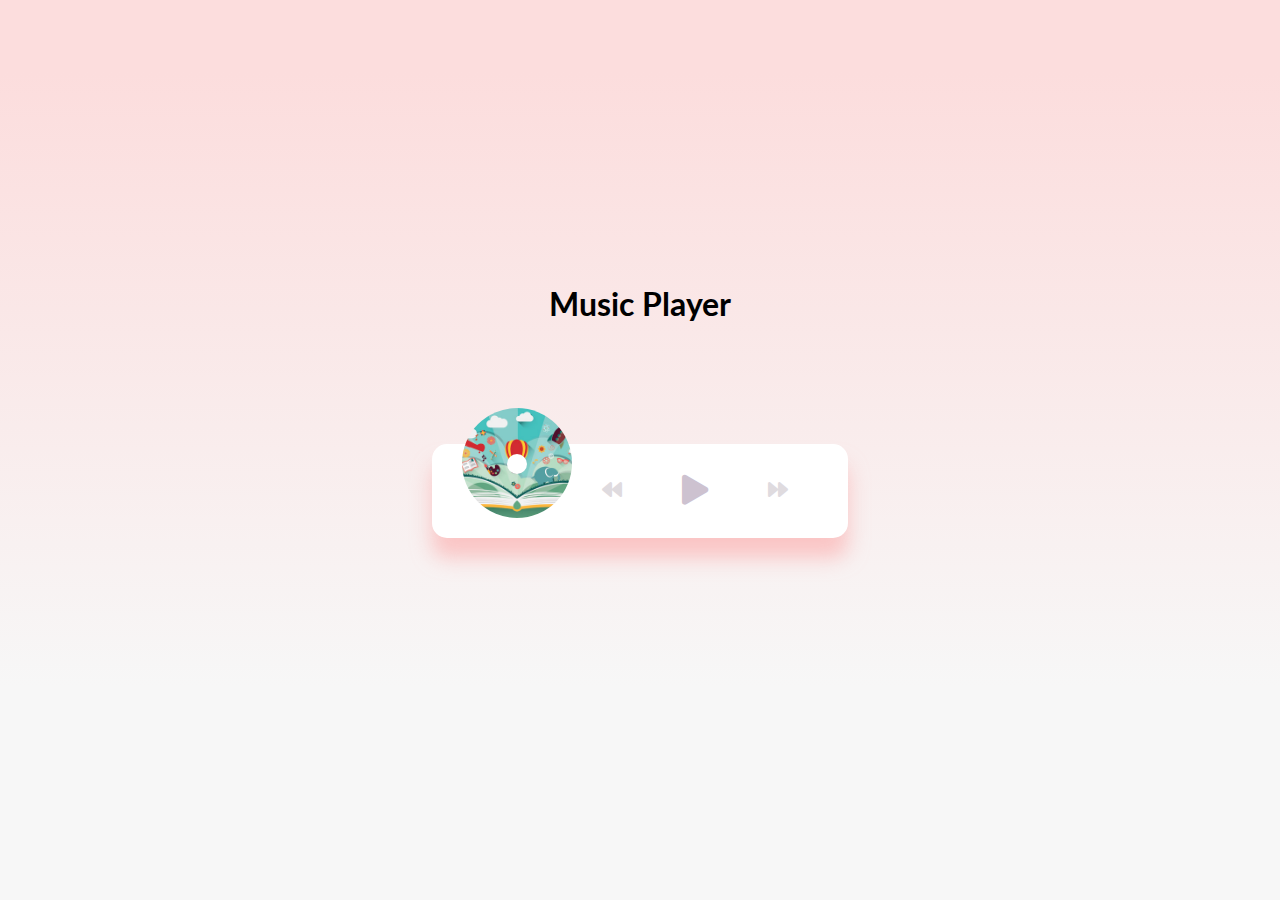
<file: Audio-Player/index.html>
<!DOCTYPE html>
<html lang="en" dir="ltr">
  <head>
    <meta charset="utf-8">
    <link
      rel="stylesheet"
      href="https://cdnjs.cloudflare.com/ajax/libs/font-awesome/5.10.2/css/all.min.css"
    />
    <link rel="stylesheet" href="style.css">
    <title>Music Player</title>
  </head>
  <body>
    <h1>Music Player</h1>

    <div class="music-container" id="music-container">
      <div class="music-info">
        <h4 id="title"></h4>
        <div class="progress-container" id="progress-container">
          <div class="progress" id="progress"></div>
        </div>
      </div>

      <audio src="music/ukulele.mp3" id="audio"></audio>

      <div class="img-container">
        <img src="images/ukulele.jpg" alt="music-cover" class="cover">
      </div>
      <div class="navigation">
        <button id="prev" class="action-btn">
          <i class="fas fa-backward"></i>
        </button>
        <button id="play" class="action-btn action-btn-big">
          <i class="fas fa-play"></i>
        </button>
        <button id="next" class="action-btn">
          <i class="fas fa-forward"></i>
        </button>
      </div>
    </div>

    <script src="script.js"></script>
  </body>
</html>
</file>
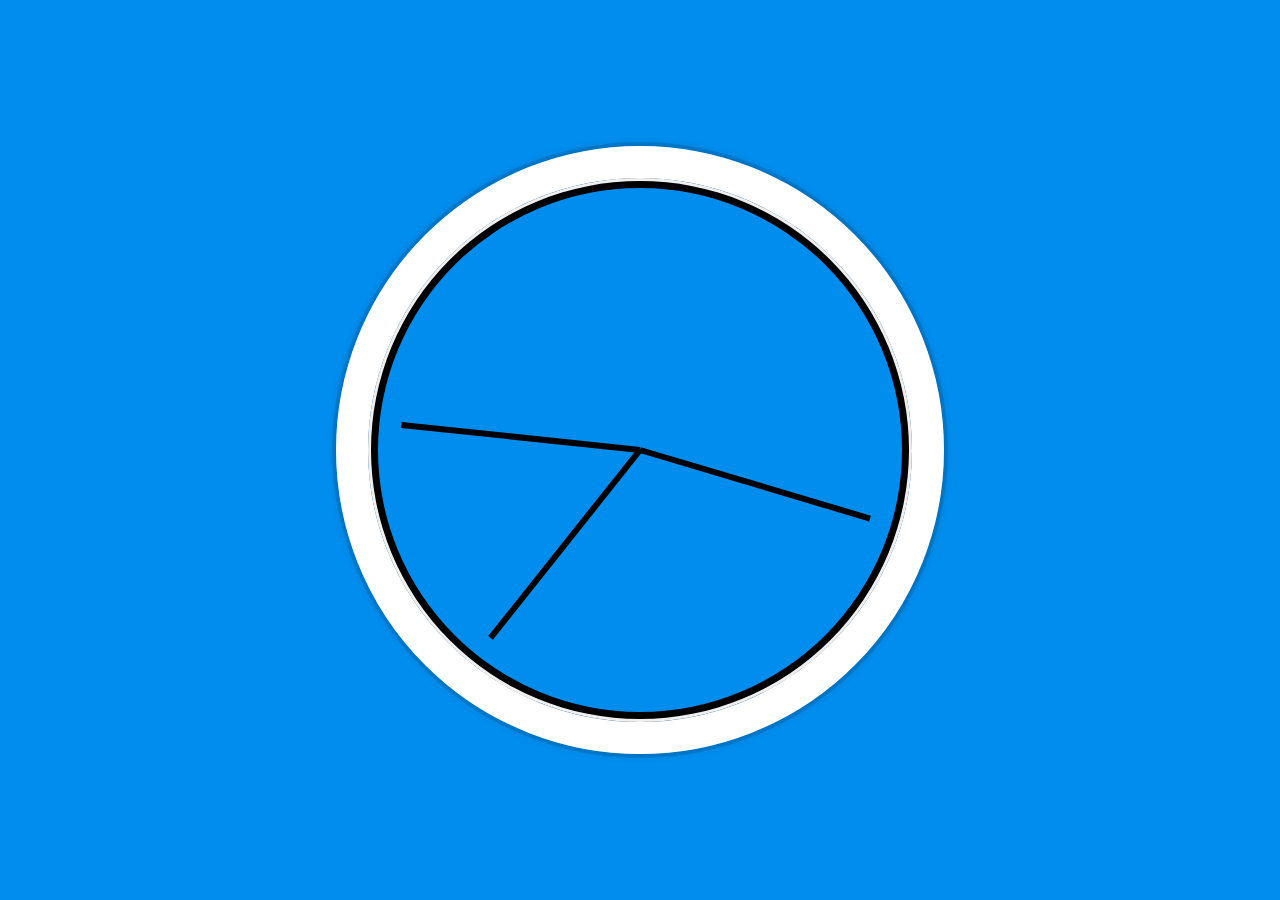
<file: Clock/index.html>
<!DOCTYPE html>
<html lang="en">

<head>
    <meta charset="UTF-8">
    <meta name="viewport" content="width=device-width, initial-scale=1.0">
    <title>Clock</title>
    <link rel="stylesheet" href="style.css">
</head>

<body>
    <div class="clock">
        <div class="clock-face">
            <div class="hand hour-hand"></div>
            <div class="hand min-hand"></div>
            <div class="hand second-hand"></div>
        </div>
    </div>

    <script>
        const secondHand = document.querySelector('.second-hand');
        const minsHand = document.querySelector('.min-hand');
        const hourHand = document.querySelector('.hour-hand');

        function setDate() {
            const now = new Date();
            const seconds = now.getSeconds();
            const secondsDegrees = ((seconds / 60) * 360) + 90;
            secondHand.style.transform = `rotate(${secondsDegrees}deg)`;

            const mins = now.getMinutes();
            const minsDegrees = ((mins / 60) * 360) + ((seconds / 60) * 6) + 90;
            minsHand.style.transform = `rotate(${minsDegrees}deg)`;

            const hour = now.getHours();
            const hourDegrees = ((hour / 12) * 360) + ((mins / 60) * 30) + 90;
            hourHand.style.transform = `rotate(${hourDegrees}deg)`;
        }

        setInterval(setDate, 1000);

        setDate();
    </script>
</body>

</html>
</file>
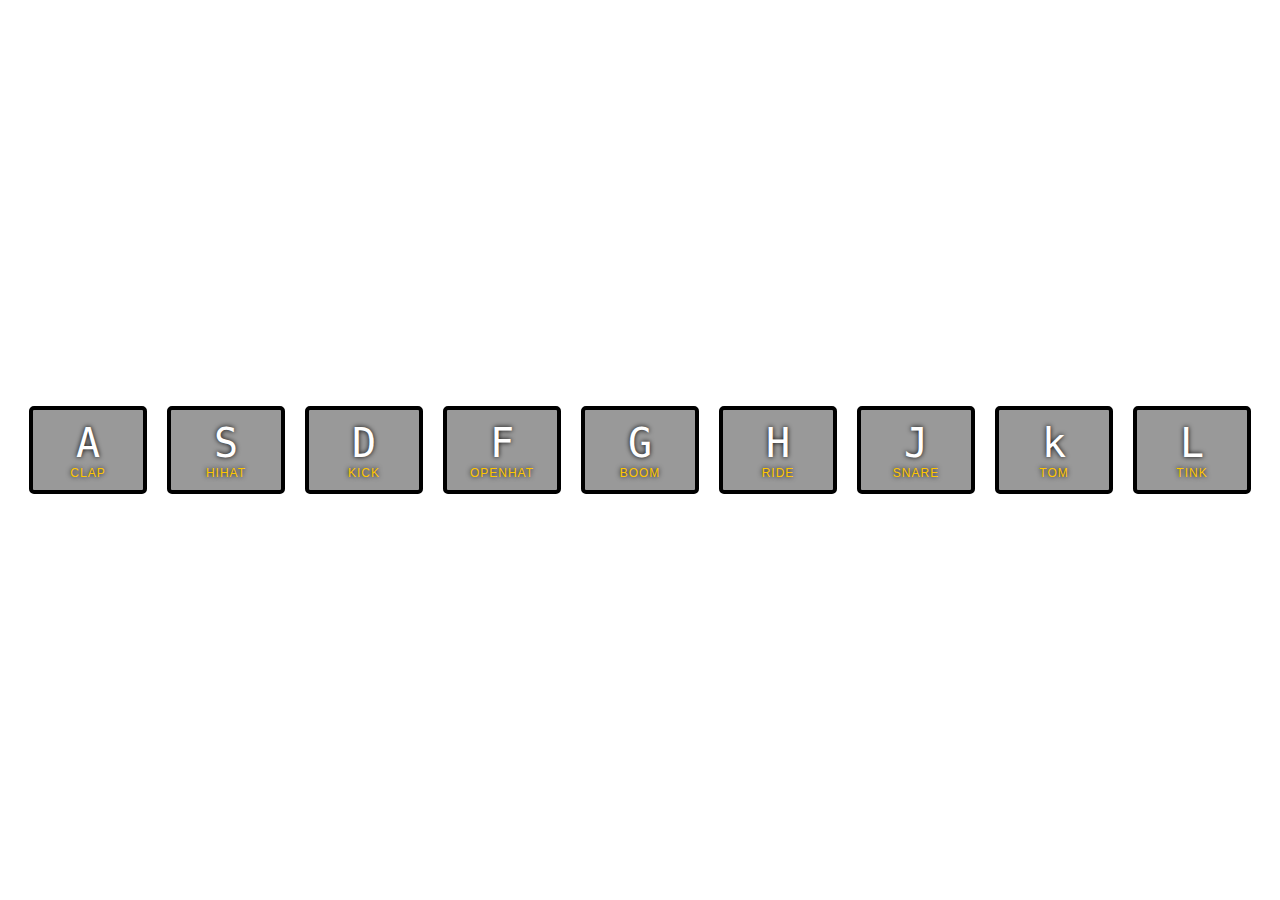
<file: Drum Kit/index.html>
<!DOCTYPE html>
<html lang="en">

<head>
    <meta charset="UTF-8">
    <meta name="viewport" content="width=device-width, initial-scale=1.0">
    <title>Drum Kit</title>
    <link rel="stylesheet" href="style.css">
</head>

<body>
    <div class="keys">
        <div data-key="65" class="key">
            <kbd>A</kbd>
            <div class="sound">clap</div>
        </div>
        <div data-key="83" class="key">
            <kbd>S</kbd>
            <div class="sound">hihat</div>
        </div>
        <div data-key="68" class="key">
            <kbd>D</kbd>
            <div class="sound">kick</div>
        </div>
        <div data-key="70" class="key">
            <kbd>F</kbd>
            <div class="sound">openhat</div>
        </div>
        <div data-key="71" class="key">
            <kbd>G</kbd>
            <div class="sound">boom</div>
        </div>
        <div data-key="72" class="key">
            <kbd>H</kbd>
            <div class="sound">ride</div>
        </div>
        <div data-key="74" class="key">
            <kbd>J</kbd>
            <div class="sound">snare</div>
        </div>
        <div data-key="75" class="key">
            <kbd>k</kbd>
            <div class="sound">tom</div>
        </div>
        <div data-key="76" class="key">
            <kbd>L</kbd>
            <div class="sound">tink</div>
        </div>
    </div>

    <audio data-key="65" src="sounds/clap.wav"></audio>
    <audio data-key="83" src="sounds/hihat.wav"></audio>
    <audio data-key="68" src="sounds/kick.wav"></audio>
    <audio data-key="70" src="sounds/openhat.wav"></audio>
    <audio data-key="71" src="sounds/boom.wav"></audio>
    <audio data-key="72" src="sounds/ride.wav"></audio>
    <audio data-key="74" src="sounds/snare.wav"></audio>
    <audio data-key="75" src="sounds/tom.wav"></audio>
    <audio data-key="76" src="sounds/tink.wav"></audio>

    <script>
        function removeTransition(e) {
            if (e.propertyName !== 'transform') return;
            e.target.classList.remove('playing');
        }

        function playSound(e) {
            const audio = document.querySelector(`audio[data-key="${e.keyCode}"]`);
            const key = document.querySelector(`div[data-key="${e.keyCode}"]`);
            if (!audio) return;

            key.classList.add('playing');
            audio.currentTime = 0;
            audio.play();
        }

        const keys = Array.from(document.querySelectorAll('.key'));
        keys.forEach(key => key.addEventListener('transitionend', removeTransition));
        window.addEventListener('keydown', playSound);
    </script>

</body>

</html>
</file>
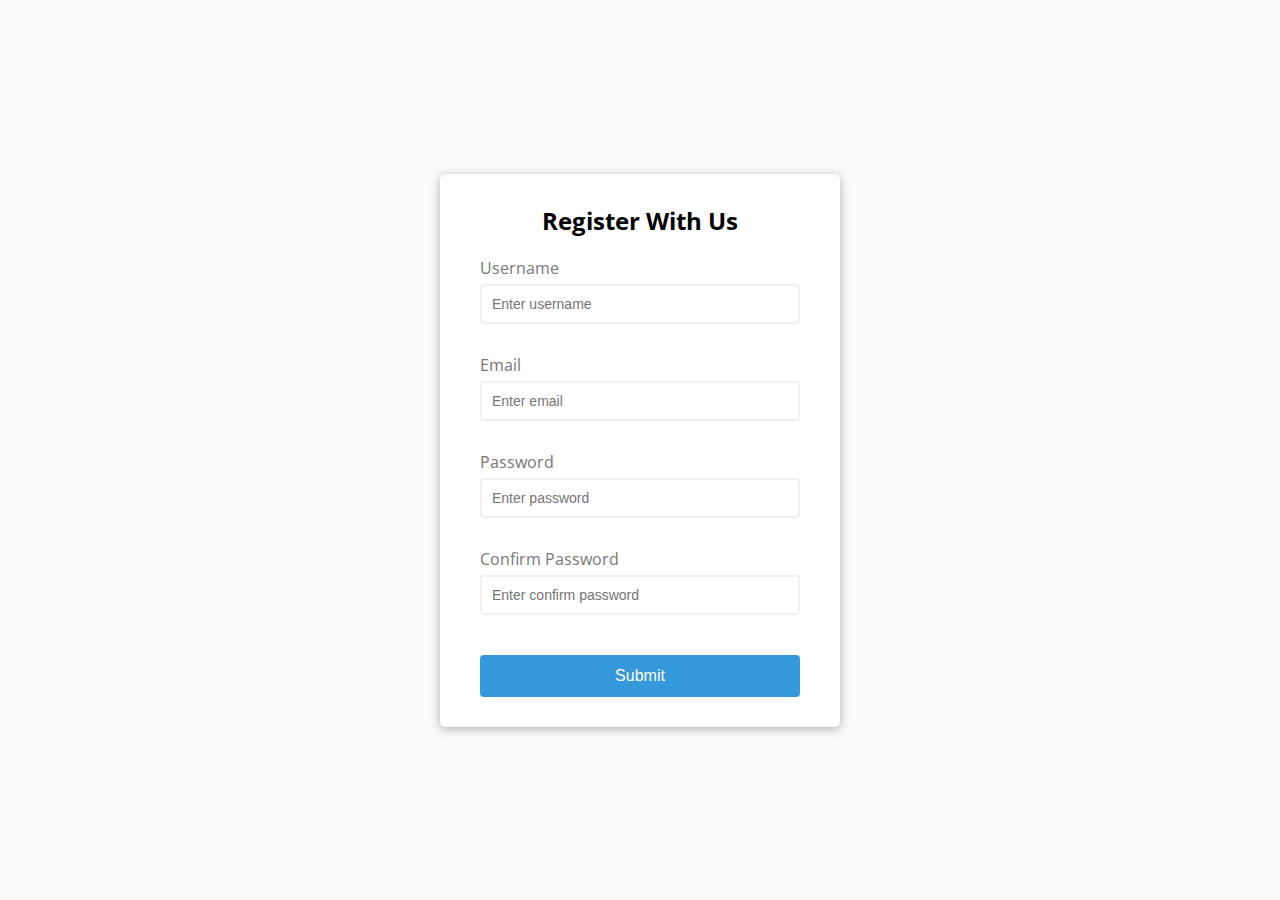
<file: Form Validator/index.html>
<!DOCTYPE html>
<html lang="en">
  <head>
    <meta charset="UTF-8" />
    <meta name="viewport" content="width=device-width, initial-scale=1.0" />
    <link rel="stylesheet" href="style.css" />
    <title>Form Validator</title>
  </head>
  <body>
    <div class="container">
      <form id="form" class="form">
        <h2>Register With Us</h2>
        <div class="form-control">
          <label for="username">Username</label>
          <input type="text" id="username" placeholder="Enter username" />
          <small>Error message</small>
        </div>
        <div class="form-control">
          <label for="email">Email</label>
          <input type="text" id="email" placeholder="Enter email" />
          <small>Error message</small>
        </div>
        <div class="form-control">
          <label for="password">Password</label>
          <input type="password" id="password" placeholder="Enter password" />
          <small>Error message</small>
        </div>
        <div class="form-control">
          <label for="password2">Confirm Password</label>
          <input
            type="password"
            id="password2"
            placeholder="Enter confirm password"
          />
          <small>Error message</small>
        </div>
        <button>Submit</button>
      </form>
    </div>
    <script src="script.js"></script>
  </body>
</html>
</file>
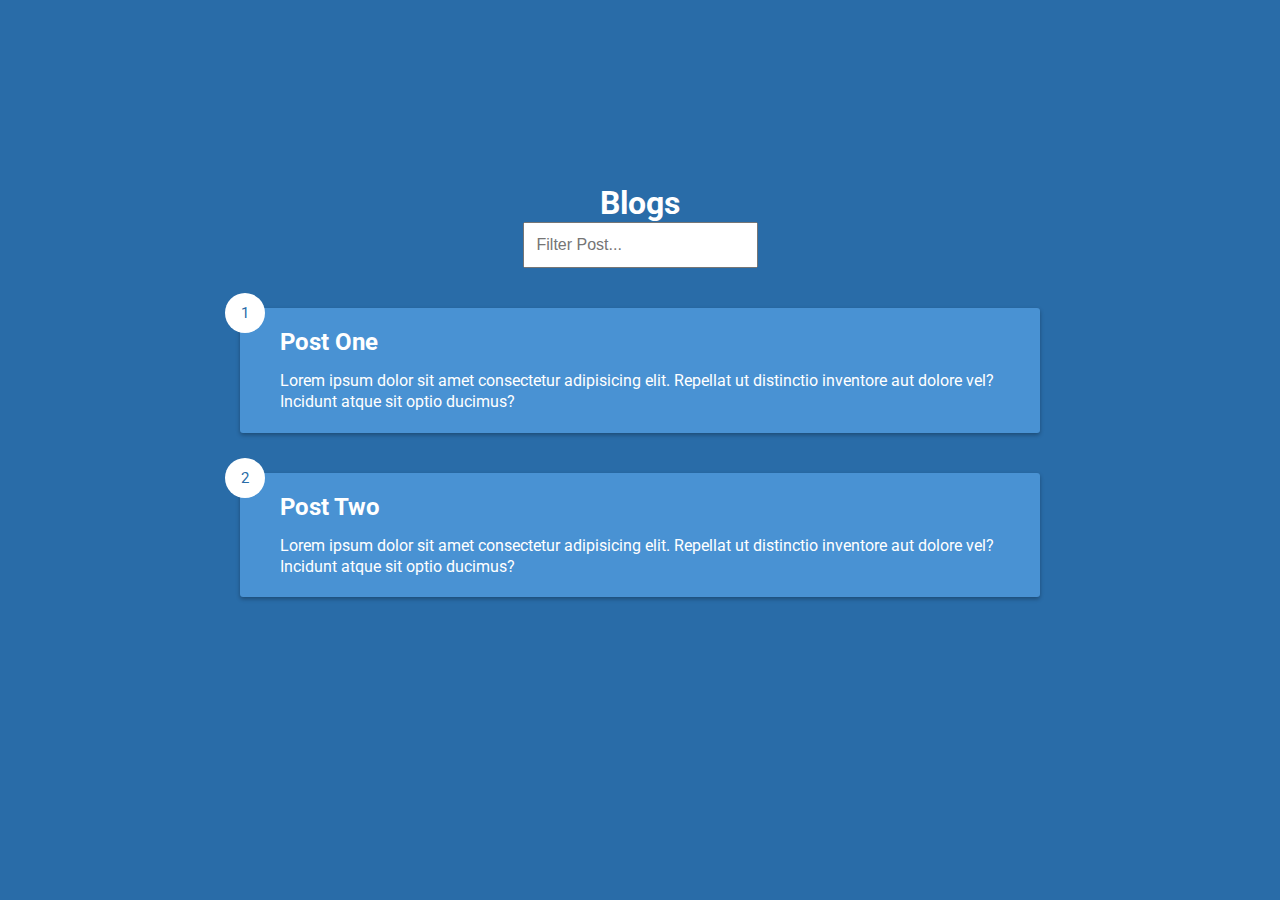
<file: Infinite Scroll Posts/index.html>
<!DOCTYPE html>
<html lang="en">

<head>
    <meta charset="UTF-8">
    <meta name="viewport" content="width=device-width, initial-scale=1.0">
    <link rel="stylesheet" href="style.css">
    <title>Blogs</title>
</head>

<body>
    <h1>Blogs</h1>

    <div class="filter-containre">
        <input type="text" id="filter" class="filter" placeholder="Filter Post...">
    </div>

    <div id="post-container">
        <div class="post">
            <div class="number">1</div>
            <div class="post-info">
                <h2 class="post-title">Post One</h2>
                <p class="post-body">
                    Lorem ipsum dolor sit amet consectetur adipisicing elit. Repellat ut distinctio inventore aut dolore
                    vel? Incidunt atque sit optio ducimus?
                </p>
            </div>
        </div>
        <div class="post">
            <div class="number">2</div>
            <div class="post-info">
                <h2 class="post-title">Post Two</h2>
                <p class="post-body">
                    Lorem ipsum dolor sit amet consectetur adipisicing elit. Repellat ut distinctio inventore aut dolore
                    vel? Incidunt atque sit optio ducimus?
                </p>
            </div>
        </div>
    </div>

    <div class="loader">
        <div class="circle"></div>
        <div class="circle"></div>
        <div class="circle"></div>
    </div>

    <script src="script.js"></script>
</body>

</html>
</file>
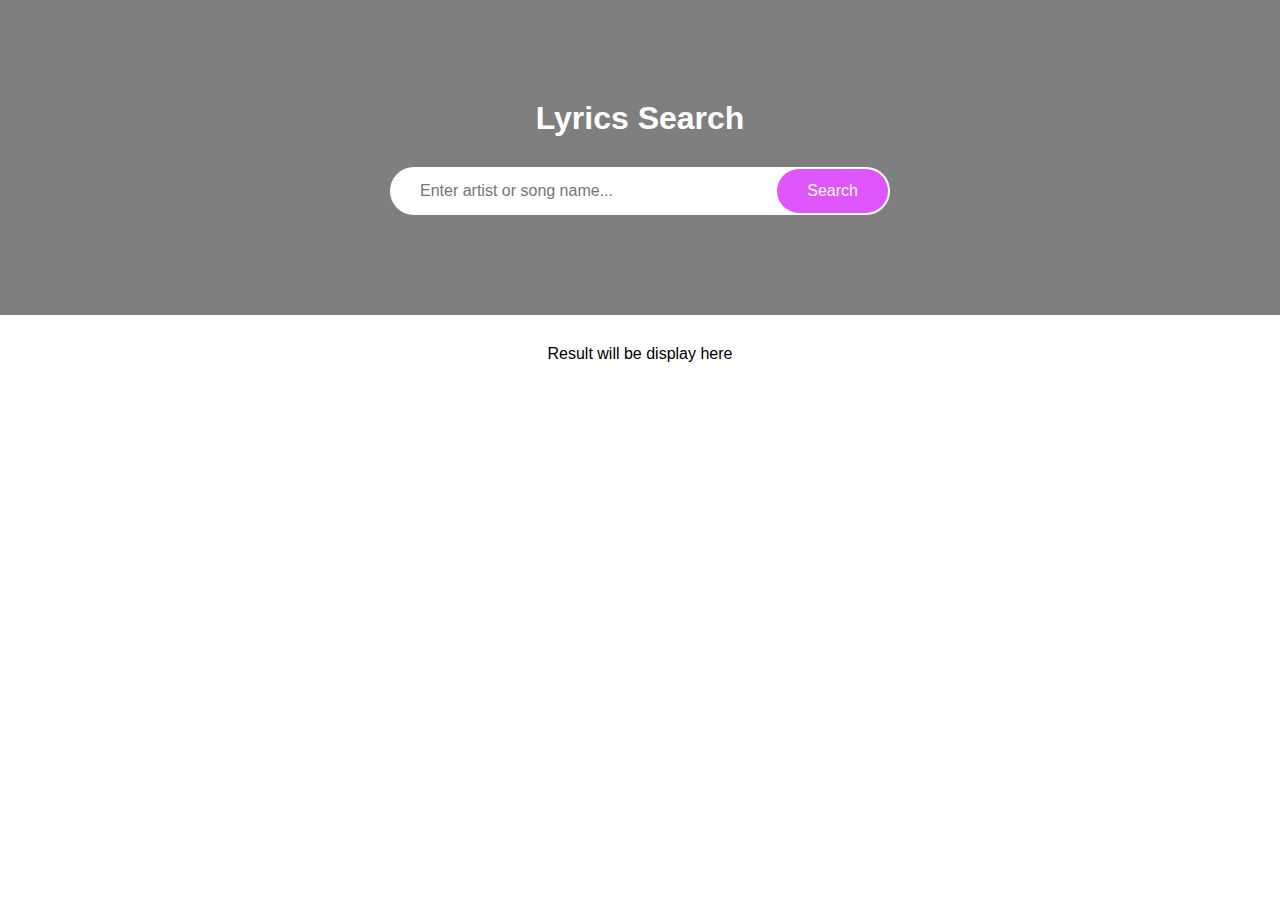
<file: Lyrics-Search/index.html>
<!DOCTYPE html>
<html lang="en">
<head>
  <meta charset="UTF-8">
  <meta name="viewport" content="width=device-width, initial-scale=1.0">
  <link rel="stylesheet" href="style.css">
  <title>Lyrics Search</title>
</head>
<body>
  <header>
    <h1>Lyrics Search</h1>

    <form id="form">
      <input type="text" id="search" placeholder="Enter artist or song name...">
      <button>Search</button>
    </form>
  </header>

  <div id="result" class="container">
    <p>Result will be display here</p>
  </div>

  <div id="more" class="container centered"></div>

  <script src="script.js"></script>
</body>
</html>
</file>
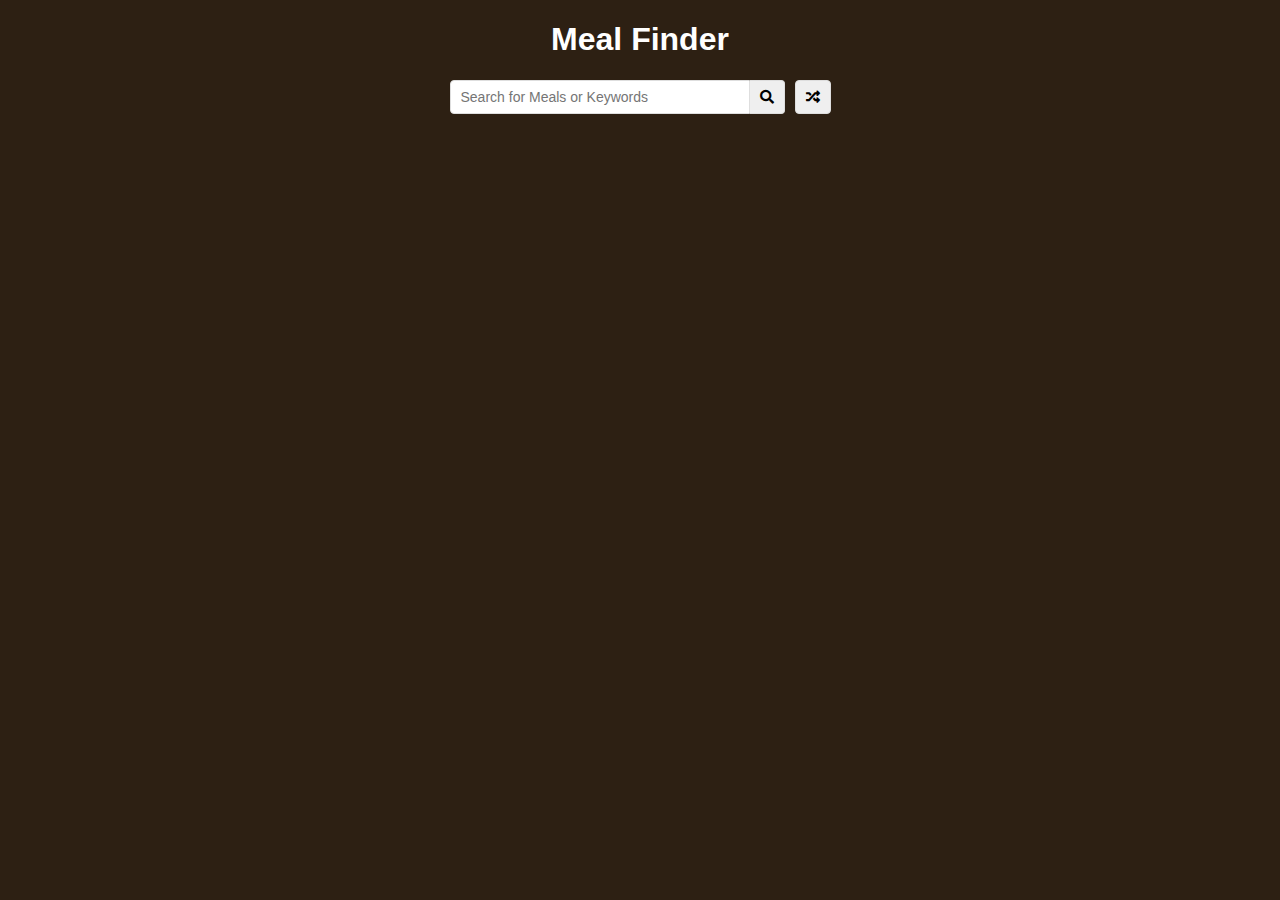
<file: Meal Finder/index.html>
<!DOCTYPE html>
<html lang="en">

<head>
    <meta charset="UTF-8">
    <meta name="viewport" content="width=device-width, initial-scale=1.0">
    <link rel="stylesheet" href="https://cdnjs.cloudflare.com/ajax/libs/font-awesome/5.13.0/css/all.min.css">
    <link rel="stylesheet" href="style.css">
    <title>Meal Finder</title>
</head>

<body>
    <div class="container">
        <h1>Meal Finder</h1>
        <div class="flex">
            <form class="flex" id="submit">
                <input type="text" id="search" placeholder="Search for Meals or Keywords", autocomplete="off">
                <button class="search-btn" type="submit">
                    <i class="fas fa-search"></i>
                </button>
            </form>
            <button class="random-btn" id="random">
                <i class="fas fa-random"></i>
            </button>
        </div>
        <div id="result-heading"></div>
        <div class="meals" id="meals"></div>
        <div class="single-meal"></div>
    </div>

    <script src="script.js"></script>
</body>

</html>
</file>
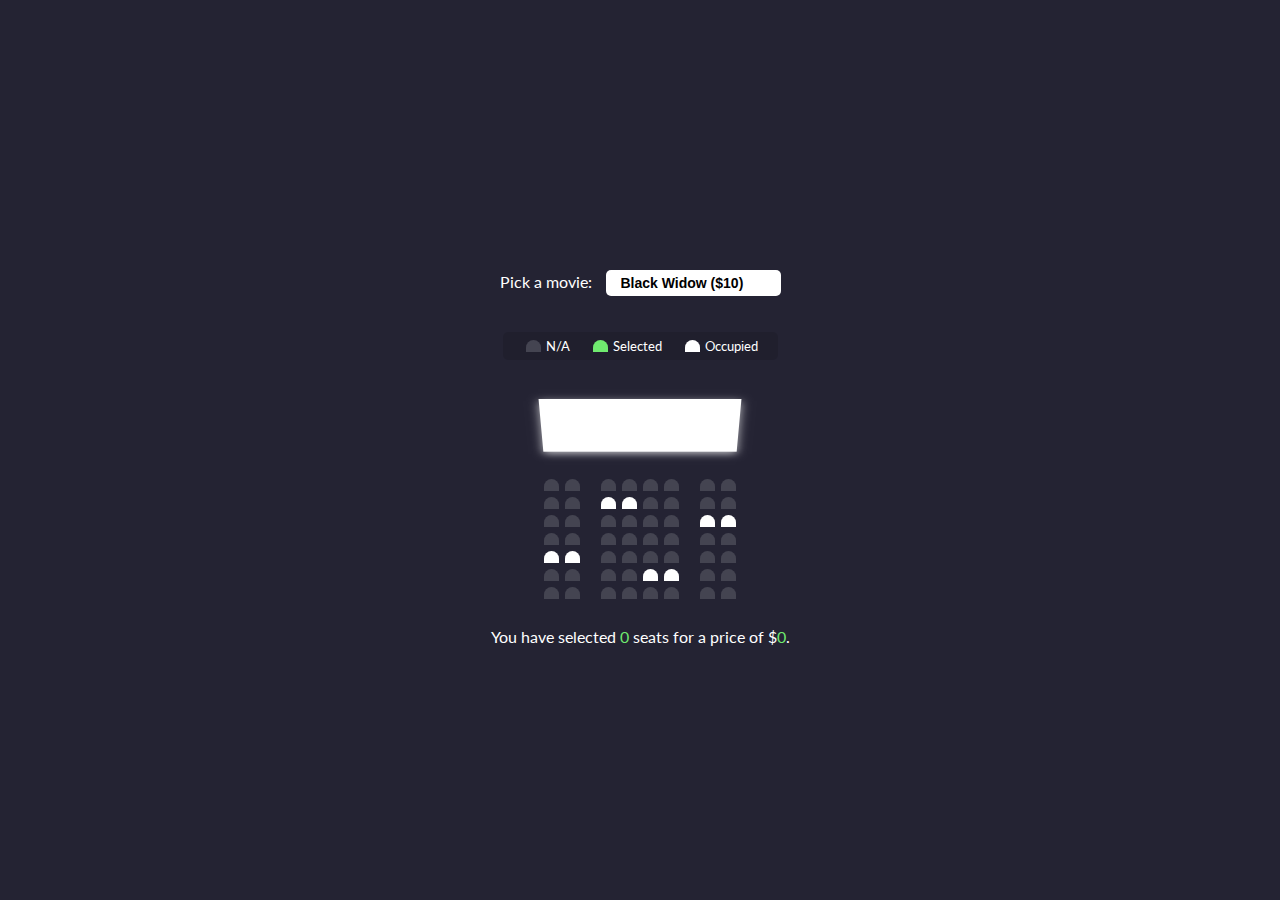
<file: Movie-Seat-Booking/index.html>
<!DOCTYPE html>
<html lang="en">

<head>
  <meta charset="UTF-8">
  <meta name="viewport" content="width=device-width, initial-scale=1.0">
  <link rel="stylesheet" href="style.css">
  <title>Movie Seat Booking</title>
</head>

<body>
  <div class="movie-container">
    <label">Pick a movie:</label>
      <select id="movie">
        <option value="10">Black Widow ($10)</option>
        <option value="12">The Dark Knight ($12)</option>
        <option value="8">Dunkirk ($8)</option>
        <option value="9">Inception ($9)</option>
      </select>
  </div>

  <ul class="showcase">
    <li>
      <div class="seat"></div>
      <small>N/A</small>
    </li>
    <li>
      <div class="seat selected"></div>
      <small>Selected</small>
    </li>
    <li>
      <div class="seat occupied"></div>
      <small>Occupied</small>
    </li>
  </ul>

  <div class="container">
    <div class="screen"></div>

    <div class="row">
      <div class="seat"></div>
      <div class="seat"></div>
      <div class="seat"></div>
      <div class="seat"></div>
      <div class="seat"></div>
      <div class="seat"></div>
      <div class="seat"></div>
      <div class="seat"></div>
    </div>
    <div class="row">
      <div class="seat"></div>
      <div class="seat"></div>
      <div class="seat occupied"></div>
      <div class="seat occupied"></div>
      <div class="seat"></div>
      <div class="seat"></div>
      <div class="seat"></div>
      <div class="seat"></div>
    </div>
    <div class="row">
      <div class="seat"></div>
      <div class="seat"></div>
      <div class="seat"></div>
      <div class="seat"></div>
      <div class="seat"></div>
      <div class="seat"></div>
      <div class="seat occupied"></div>
      <div class="seat occupied"></div>
    </div>
    <div class="row">
      <div class="seat"></div>
      <div class="seat"></div>
      <div class="seat"></div>
      <div class="seat"></div>
      <div class="seat"></div>
      <div class="seat"></div>
      <div class="seat"></div>
      <div class="seat"></div>
    </div>
    <div class="row">
      <div class="seat occupied"></div>
      <div class="seat occupied"></div>
      <div class="seat"></div>
      <div class="seat"></div>
      <div class="seat"></div>
      <div class="seat"></div>
      <div class="seat"></div>
      <div class="seat"></div>
    </div>
    <div class="row">
      <div class="seat"></div>
      <div class="seat"></div>
      <div class="seat"></div>
      <div class="seat"></div>
      <div class="seat occupied"></div>
      <div class="seat occupied"></div>
      <div class="seat"></div>
      <div class="seat"></div>
    </div>
    <div class="row">
      <div class="seat"></div>
      <div class="seat"></div>
      <div class="seat"></div>
      <div class="seat"></div>
      <div class="seat"></div>
      <div class="seat"></div>
      <div class="seat"></div>
      <div class="seat"></div>
    </div>
  </div>

  <p class="text">You have selected <span id="count">0</span> seats for a price of $<span id="total">0</span>.</p>

  <script src="script.js"></script>
</body>

</html>
</file>
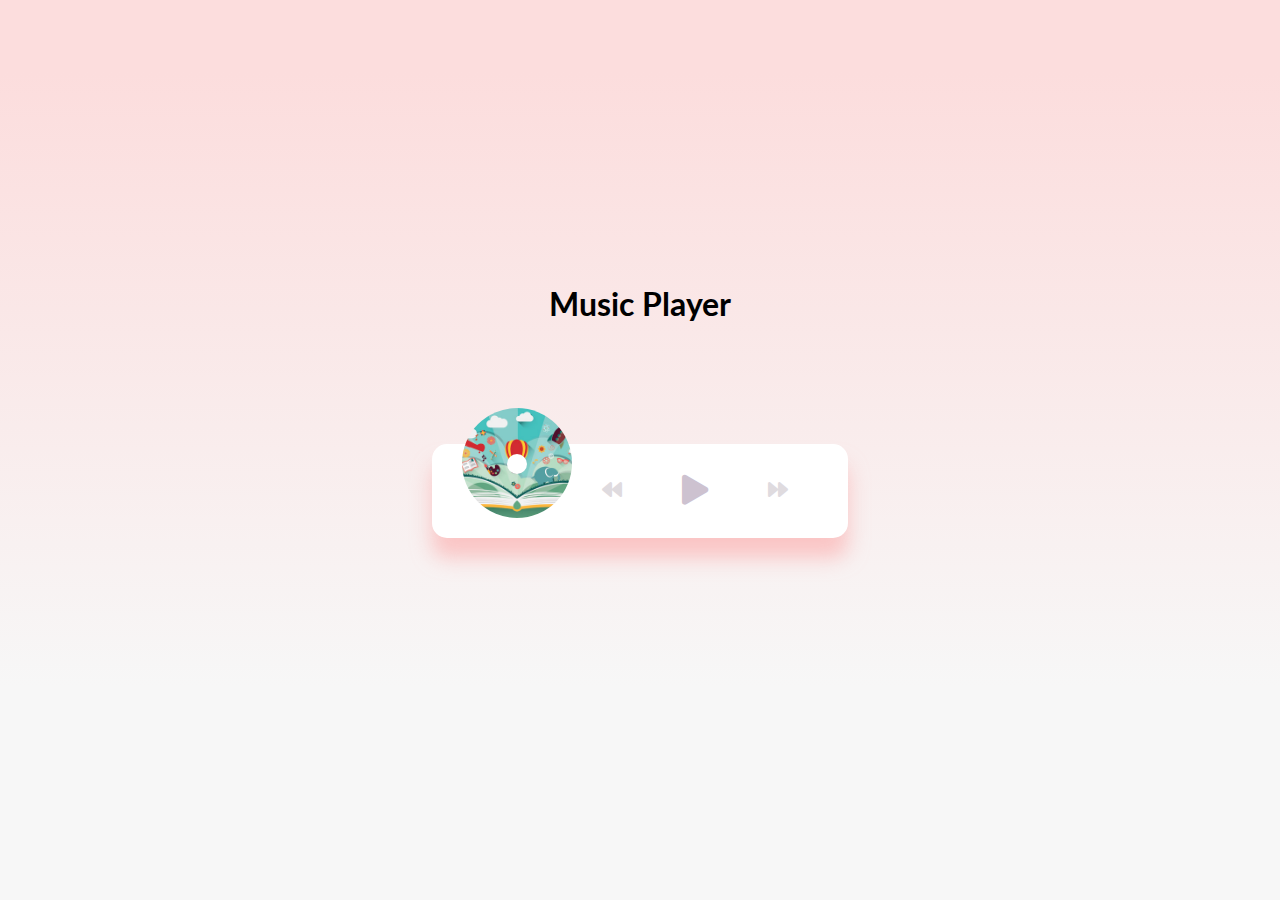
<file: Music-Player/index.html>
<!DOCTYPE html>
<html lang="en">
  <head>
    <meta charset="UTF-8" />
    <meta name="viewport" content="width=device-width, initial-scale=1.0" />
    <meta http-equiv="X-UA-Compatible" content="ie=edge" />
     <link
      rel="stylesheet"
      href="https://cdnjs.cloudflare.com/ajax/libs/font-awesome/5.10.2/css/all.min.css"
    />
    <link rel="stylesheet" href="style.css" />
    <title>Music Player</title>
  </head>
  <body>
    <h1>Music Player</h1>

    <div class="music-container" id="music-container">
      <div class="music-info">
        <h4 id="title"></h4>
        <div class="progress-container" id="progress-container">
          <div class="progress" id="progress"></div>
        </div>
      </div>

      <audio src="music/ukulele.mp3" id="audio"></audio>

      <div class="img-container">
        <img src="images/ukulele.jpg" alt="music-cover" id="cover" />
      </div>
      <div class="navigation">
        <button id="prev" class="action-btn">
          <i class="fas fa-backward"></i>
        </button>
        <button id="play" class="action-btn action-btn-big">
          <i class="fas fa-play"></i>
        </button>
        <button id="next" class="action-btn">
          <i class="fas fa-forward"></i>
        </button>
      </div>
    </div>

    <script src="script.js"></script>
  </body>
</html>
</file>
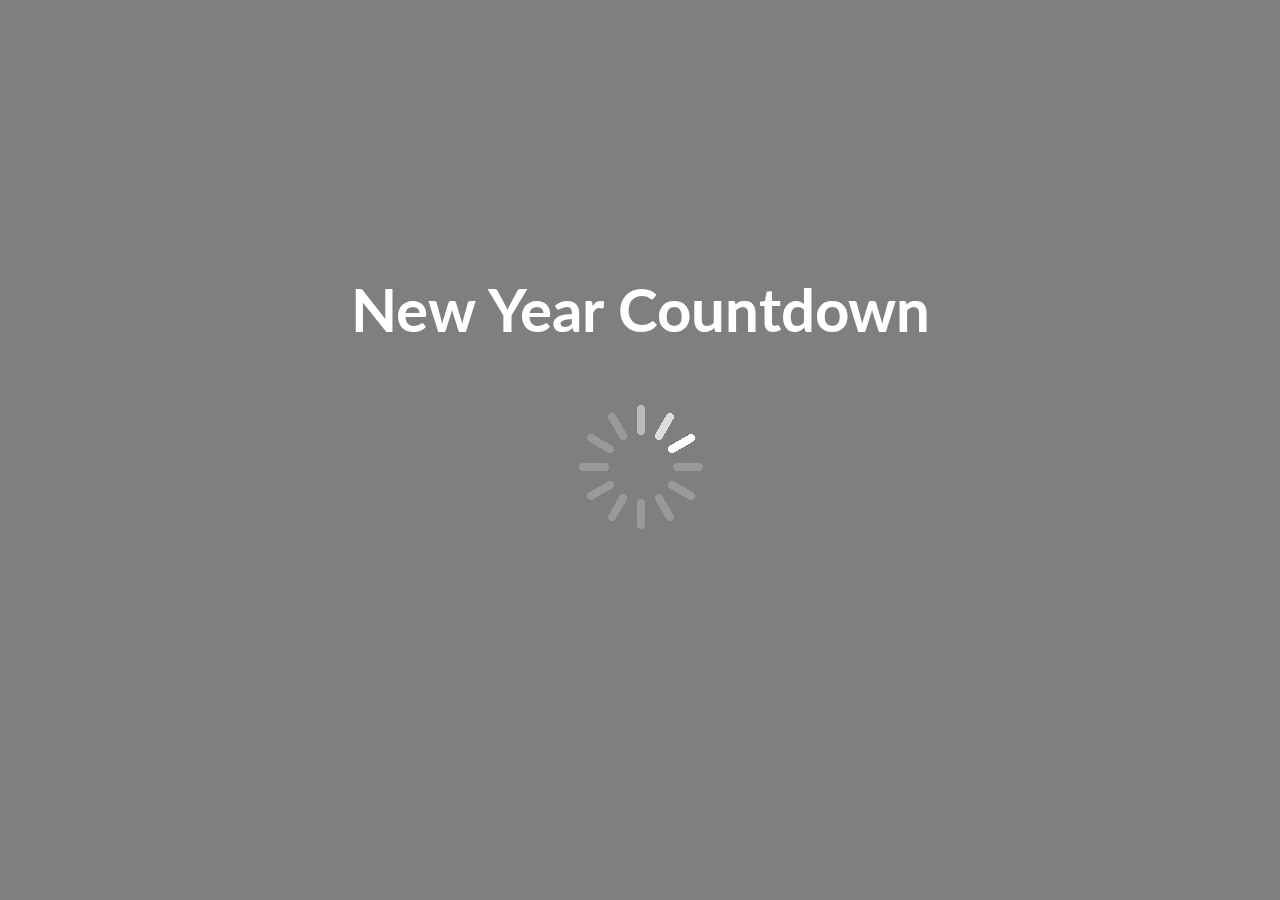
<file: New-Year-Countdown/index.html>
<!DOCTYPE html>
<html lang="en">

<head>
  <meta charset="UTF-8">
  <meta name="viewport" content="width=device-width, initial-scale=1.0">
  <link rel="stylesheet" href="style.css">
  <title>New Year Countdown</title>
</head>

<body>
  <div id="year" class="year"></div>

  <h1>New Year Countdown</h1>

  <div class="countdown" id="countdown">
    <div class="time">
      <h2 id="days">00</h2>
      <small>days</small>
    </div>
    <div class="time">
      <h2 id="hours">00</h2>
      <small>hours</small>
    </div>
    <div class="time">
      <h2 id="minutes">00</h2>
      <small>minutes</small>
    </div>
    <div class="time">
      <h2 id="seconds">00</h2>
      <small>seconds</small>
    </div>
  </div>

  <img src="img/spinner.gif" alt="Loading..." id="loading" class="loading">

  <script src="script.js"></script>
</body>

</html>
</file>
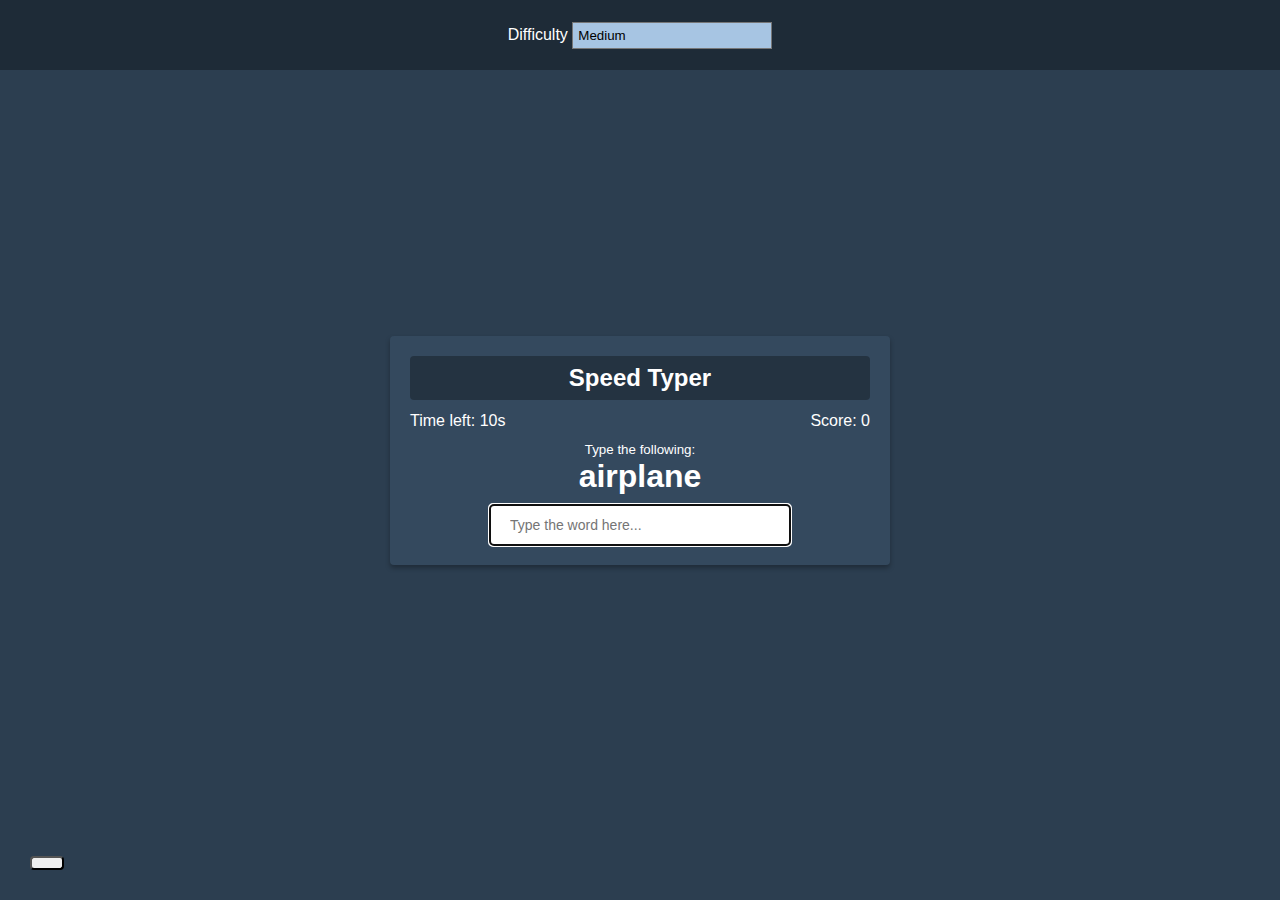
<file: Speed-Typer/index.html>
<!DOCTYPE html>
<html lang="en">

<head>
  <meta charset="UTF-8">
  <meta name="viewport" content="width=device-width, initial-scale=1.0">
  <link rel="stylesheet" href="https://cdnjs.cloudflare.com/ajax/libs/font-awesome/5.13.0/css/all.min.css"
    integrity="sha256-h20CPZ0QyXlBuAw7A+KluUYx/3pK+c7lYEpqLTlxjYQ=" crossorigin="anonymous" />
  <link rel="stylesheet" href="style.css">
  <title>Speed Typer</title>
</head>

<body>
  <button class="settings-btn" id="settings-btn">
    <i class="fas fa-cog"></i>
  </button>
  <div class="settings" id="settings">
    <form action="" id="settings-form">
      <div>
        <label for="difficulty">Difficulty</label>
        <select id="difficulty">
          <option value="easy">Easy</option>
          <option value="medium">Medium</option>
          <option value="hard">Hard</option>
        </select>
      </div>
    </form>
  </div>

  <div class="container">
    <h2>Speed Typer</h2>
    <small>Type the following:</small>
    <h1 id="word"></h1>
    <input type="text" id="text" autocomplete="off" placeholder="Type the word here...">
    <p class="time-container">
      Time left: <span id="time">10s</span>
    </p>
    <p class="score-container">
      Score: <span id="score">0</span>
    </p>
  </div>

  <div class="end-game-container" id="end-game-container"></div>
  <script src="script.js"></script>
</body>

</html>
</file>
<file: Audio-Player/style.css>
@import url('https://fonts.googleapis.com/css?family=Lato&display=swap');

* {
  box-sizing: border-box;
}

body {
  background-image: linear-gradient(
    0deg,
    rgba(247, 247, 247, 1) 23.8%,
    rgba(252, 221, 221, 1) 92%
  );
  height: 100vh;
  display: flex;
  flex-direction: column;
  align-items: center;
  justify-content: center;
  font-family: 'Lato', sans-serif;
  margin: 0;
}

.music-container {
  background-color: #fff;
  border-radius: 15px;
  box-shadow: 0 20px 20px 0 rgba(252, 169, 169, 0.6);
  display: flex;
  padding: 20px 30px;
  position: relative;
  margin: 100px 0;
  z-index: 10;
}

.img-container {
  position: relative;
  width: 110px;
}

.img-container::after {
  content: '';
  background-color: #fff;
  border-radius: 50%;
  position: absolute;
  bottom: 100%;
  left: 50%;
  width: 20px;
  height: 20px;
  transform: translate(-50%, 50%);
}

.img-container img {
  border-radius: 50%;
  object-fit: cover;
  height: 110px;
  width: inherit;
  position: absolute;
  bottom: 0;
  left: 0;
  animation: rotate 3s linear infinite;

  animation-play-state: paused;
}

.music-container.play .img-container img {
  animation-play-state: running;
}

@keyframes rotate {
  from {
    transform: rotate(0deg);
  }

  to {
    transform: rotate(360deg);
  }
}

.navigation {
  display: flex;
  align-items: center;
  justify-content: center;
  z-index: 1;
}

.action-btn {
  background-color: #fff;
  border: 0;
  color: #dfdbdf;
  font-size: 20px;
  cursor: pointer;
  padding: 10px;
  margin: 0 20px;
}

.action-btn.action-btn-big {
  color: #cdc2d0;
  font-size: 30px;
}

.action-btn:focus {
  outline: 0;
}

.music-info {
  background-color: rgba(255, 255, 255, 0.5);
  border-radius: 15px 15px 0 0;
  position: absolute;
  top: 0;
  left: 20px;
  width: calc(100% - 40px);
  padding: 10px 10px 10px 150px;
  opacity: 0;
  transform: translateY(0%);
  transition: transform 0.3s ease-in, opacity 0.3s ease-in;
  z-index: 0;
}

.music-container.play .music-info {
  opacity: 1;
  transform: translateY(-100%);
}

.music-info h4 {
  margin: 0;
}

.progress-container {
  background: #fff;
  border-radius: 5px;
  cursor: pointer;
  margin: 10px 0;
  height: 4px;
  width: 100%;
}

.progress {
  background-color: #fe8daa;
  border-radius: 5px;
  height: 100%;
  width: 0%;
  transition: width 0.1s linear;
}
</file>
<file: Clock/style.css>
html {
  background: #018ded url(https://unsplash.it/1500/1000?image=881&blur=5);
  background-size: cover;
  font-family: "helvetica neue";
  text-align: center;
  font-size: 1rem;
}

body {
  margin: 0;
  font-size: 2rem;
  display: flex;
  flex: 1;
  min-height: 100vh;
  align-items: center;
}

.clock {
  width: 30rem;
  height: 30rem;
  border: 2rem solid white;
  border-radius: 50%;
  margin: 50px auto;
  position: relative;
  padding: 2rem;
  box-shadow: 0 0 0 4px rgba(0, 0, 0, 0.1), inset 0 0 0 3px #efefef,
    inset 0 0 0 10px black, 0 0 10px rgba(0, 0, 0, 0.2);
}

.clock-face {
  position: relative;
  width: 100%;
  height: 100%;
  transform: translateY(-3px);
}

.hand {
  width: 50%;
  height: 6px;
  background: black;
  position: absolute;
  top: 50%;
  transform-origin: 100%;
  transform: rotate(90deg);
  transition: all 0.05s;
  transition-timing-function: cubic-bezier(0.1, 2.7, 0.58, 1);
}
</file>
<file: Drum Kit/style.css>
html {
  font-size: 10px;
  background: url(https://i.imgur.com/b9r5sEL.jpg) bottom center;
  background-size: cover;
}

body,
html {
  margin: 0;
  padding: 0;
  font-family: sans-serif;
}

.keys {
  display: flex;
  flex: 1;
  min-height: 100vh;
  align-items: center;
  justify-content: center;
}

.key {
  border: 0.4rem solid black;
  border-radius: 0.5rem;
  margin: 1rem;
  font-size: 1.5rem;
  padding: 1rem 0.5rem;
  transition: all 0.07s ease;
  width: 10rem;
  text-align: center;
  color: white;
  background: rgba(0, 0, 0, 0.4);
  text-shadow: 0 0 0.5rem black;
}

.playing {
  transform: scale(1.1);
  border-color: #ffc600;
  box-shadow: 0 0 1rem #ffc600;
}

kbd {
  display: block;
  font-size: 4rem;
}

.sound {
    font-size: 1.2rem;
    text-transform: uppercase;
    letter-spacing: 0.1rem;
    color: #ffc600;
}
</file>
<file: Form Validator/style.css>
@import url("https://fonts.googleapis.com/css?family=Open+Sans&display=swap");

:root {
  --success-color: #2ecc71;
  --error-color: #e74c2c;
}

* {
  box-sizing: border-box;
}

body {
  background-color: #f9fafb;
  font-family: "Open Sans", sans-serif;
  display: flex;
  align-items: center;
  justify-content: center;
  min-height: 100vh;
  margin: 0;
}

.container {
  background-color: #fff;
  border-radius: 5px;
  box-shadow: 0 2px 10px rgb(0, 0, 0, 0.3);
  width: 400px;
}

h2 {
  text-align: center;
  margin: 0 0 20px;
}

.form {
  padding: 30px 40px;
}

.form-control {
  padding-bottom: 20px;
  margin-bottom: 10px;
  position: relative;
}

.form-control label {
  color: #777;
  display: block;
  margin-bottom: 5px;
}

.form-control input {
  border: 2px solid #f0f0f0;
  border-radius: 4px;
  display: block;
  width: 100%;
  padding: 10px;
  font-size: 14px;
}

.form-control input:focus {
  outline: 0;
  border-color: #777;
}

.form-control.success input {
  border-color: var(--success-color);
}

.form-control.error input {
  border-color: var(--error-color);
}

.form-control small {
  color: var(--error-color);
  position: absolute;
  bottom: 0;
  left: 0;
  visibility: hidden;
}

.form-control.error small {
  visibility: visible;
}

.form button {
  cursor: pointer;
  background-color: #3498db;
  border: 2px solid #3498db;
  border-radius: 4px;
  color: #fff;
  display: block;
  font-size: 16px;
  padding: 10px;
  margin-top: 20px;
  width: 100%;
}
</file>
<file: Infinite Scroll Posts/style.css>
@import url("https://fonts.googleapis.com/css?family=Roboto&display=swap");

* {
  box-sizing: border-box;
}

body {
  background-color: #296ca8;
  color: white;
  font-family: "Roboto", sans-serif;
  display: flex;
  flex-direction: column;
  align-items: center;
  justify-content: center;
  min-height: 100vh;
  margin: 0;
  padding-bottom: 100px;
}

h1 {
  margin-bottom: 0;
  text-align: center;
}

.filter-container {
  margin-top: 20px;
  width: 80vw;
  max-width: 800px;
}

.filter {
  width: 100%;
  padding: 12px;
  font-size: 16px;
}

.post {
  position: relative;
  background-color: #4992d3;
  box-shadow: 0 2px 4px rgba(0, 0, 0, 0.3);
  border-radius: 3px;
  padding: 20px;
  margin: 40px 0;
  display: flex;
  width: 80vw;
  max-width: 800px;
}

.post .post-title {
  margin: 0;
}

.post .post-body {
  margin: 15px 0 0;
  line-height: 1.3;
}

.post .post-info {
  margin-left: 20px;
}

.post .number {
  position: absolute;
  top: -15px;
  left: -15px;
  font-size: 15px;
  width: 40px;
  height: 40px;
  border-radius: 50%;
  background: white;
  color: #296ca8;
  display: flex;
  align-items: center;
  justify-content: center;
  padding: 7px 10px;
}

.loader {
  opacity: 0;
  display: flex;
  position: fixed;
  bottom: 50px;
  transition: opacity 0.3s ease-in;
}

.loader.show {
  opacity: 1;
}

.circle {
  background-color: #fff;
  width: 10px;
  height: 10px;
  border-radius: 50%;
  margin: 5px;
  animation: bounce 0.5s ease-in infinite;
}

.circle:nth-of-type(2) {
  animation-delay: 0.1s;
}

.circle:nth-of-type(3) {
  animation-delay: 0.2s;
}

@keyframes bounce {
  0%,
  100% {
    transform: translateY(0);
  }

  50% {
    transform: translateY(-10px);
  }
}
</file>
<file: Lyrics-Search/style.css>
* {
  box-sizing: border-box;
}

body {
  background-color: #fff;
  font-family: Arial, Helvetica, sans-serif;
  margin: 0;
}

button {
  cursor: pointer;
}

button:active {
  transform: scale(0.95);
}

input:focus,
button:focus {
  outline: none;
}

header {
  background-image: url('https://images.unsplash.com/photo-1510915361894-db8b60106cb1?ixlib=rb-1.2.1&ixid=eyJhcHBfaWQiOjEyMDd9&auto=format&fit=crop&w=1350&q=80');
  background-repeat: no-repeat;
  background-size: cover;
  background-position: center center;
  color: #fff;
  display: flex;
  flex-direction: column;
  align-items: center;
  justify-content: center;
  padding: 100px 0;
  position: relative;
}

header::after {
  content: '';
  position: absolute;
  top: 0;
  left: 0;
  height: 100%;
  width: 100%;
  background-color: rgba(0, 0, 0, 0.5);
}

header * {
  z-index: 1;
}

header h1 {
  margin: 0 0 30px;
}

form {
  position: relative;
  width: 500px;
  max-width: 100%;
}

form input {
  border: 0;
  border-radius: 50px;
  font-size: 16px;
  padding: 15px 30px;
  width: 100%;
}

form button {
  position: absolute;
  top: 2px;
  right: 2px;
  background-color: #e056fd;
  border: 0;
  border-radius: 50px;
  color: #fff;
  font-size: 16px;
  padding: 13px 30px;
}

.btn {
  background-color: #8d56fd;
  border: 0;
  border-radius: 10px;
  color: #fff;
  padding: 4px 10px;
}

ul.songs {
  list-style-type: none;
  padding: 0;
}

ul.songs li {
  display: flex;
  align-items: center;
  justify-content: space-between;
  margin: 10px 0;
}

.container {
  margin: 30px auto;
  max-width: 100%;
  width: 500px;
}

.container h2 {
  font-weight: 300;
}

.container p {
  text-align: center;
}

.centered {
  display: flex;
  justify-content: center;
}

.centered button {
  transform: scale(1.3);
  margin: 15px;
}
</file>
<file: Meal Finder/style.css>
* {
  box-sizing: border-box;
}

body {
  background: #2d2013;
  color: #fff;
  font-family: Verdana, Geneva, Tahoma, sans-serif;
  margin: 0;
}

.container {
  margin: auto;
  max-width: 800px;
  display: flex;
  flex-direction: column;
  align-items: center;
  justify-content: center;
  text-align: center;
}

.flex {
  display: flex;
}

input,
button {
  border: 1px solid #dedede;
  border-top-left-radius: 4px;
  border-bottom-left-radius: 4px;
  font-size: 14px;
  padding: 8px 10px;
  margin: 0;
}

input[type="text"] {
  width: 300px;
}

.search-btn {
  cursor: pointer;
  border-radius: 0;
  border-left: 0;
  border-top-right-radius: 4px;
  border-bottom-right-radius: 4px;
}

.random-btn {
  cursor: pointer;
  margin-left: 10px;
  border-top-right-radius: 4px;
  border-bottom-right-radius: 4px;
}

@media (max-width: 800px) {
}
@media (max-width: 700px) {
}
@media (max-width: 500px) {
  input[type="text"] {
    width: 100%;
  }
}
</file>
<file: Movie-Seat-Booking/style.css>
@import url('https://fonts.googleapis.com/css?family=Lato&display=swap');

* {
  box-sizing: border-box;
}

body {
  background-color: #242333;
  color: #fff;
  display: flex;
  flex-direction: column;
  align-items: center;
  justify-content: center;
  height: 100vh;
  font-family: 'Lato', sans-serif;
  margin: 0;
}

.movie-container {
  margin: 20px 0;
}

.movie-container select {
  background-color: #fff;
  border: 0;
  border-radius: 5px;
  font-size: 14px;
  font-weight: 555;
  margin-left: 10px;
  padding: 5px 15px 5px 15px;
  --moz-appearance: none;
  --webkit-appearance: none;
  appearance: none;
}

.container {
  perspective: 1024px;
  margin-bottom: 20px;
}

.seat {
  background-color: #444451;
  height: 12px;
  width: 15px;
  margin: 3px;
  border-top-left-radius: 10px;
  border-top-right-radius: 10px;
}

.seat.selected {
  background-color: #6fea6f;
}

.seat.occupied {
  background-color: #fff;
}

.seat:nth-of-type(2) {
  margin-right: 18px;
}

.seat:nth-last-of-type(2) {
  margin-left: 18px;
}

.seat:not(.occupied):hover {
  cursor: pointer;
  transform: scale(1.2);
}

.showcase .seat:not(.occupied):hover {
  cursor: default;
  transform: scale(1);
}

.showcase {
  background: rgba(0, 0, 0, 0.1);
  padding: 5px 10px;
  border-radius: 5px;
  list-style-type: none;
  display: flex;
  justify-content: space-between;
}

.showcase li {
  display: flex;
  align-items: center;
  justify-content: center;
  margin: 0 10px;
}

.showcase li small {
  margin-left: 2px;
}

.row {
  display: flex;
}

.screen {
  background-color: #fff;
  height: 70px;
  width: 100%;
  margin: 15px 0;
  transform: rotateX(-45deg);
  box-shadow: 0 3px 10px rgba(255, 255, 255, 0.7);
}

p.text {
  margin: 5px 0;
}

p.text span {
  color: #6fea6f;
}
</file>
<file: Music-Player/style.css>
@import url('https://fonts.googleapis.com/css?family=Lato&display=swap');

* {
  box-sizing: border-box;
}

body {
  background-image: linear-gradient(
    0deg,
    rgba(247, 247, 247, 1) 23.8%,
    rgba(252, 221, 221, 1) 92%
  );
  height: 100vh;
  display: flex;
  flex-direction: column;
  align-items: center;
  justify-content: center;
  font-family: 'Lato', sans-serif;
  margin: 0;
}

.music-container {
  background-color: #fff;
  border-radius: 15px;
  box-shadow: 0 20px 20px 0 rgba(252, 169, 169, 0.6);
  display: flex;
  padding: 20px 30px;
  position: relative;
  margin: 100px 0;
  z-index: 10;
}

.img-container {
  position: relative;
  width: 110px;
}

.img-container::after {
  content: '';
  background-color: #fff;
  border-radius: 50%;
  position: absolute;
  bottom: 100%;
  left: 50%;
  width: 20px;
  height: 20px;
  transform: translate(-50%, 50%);
}

.img-container img {
  border-radius: 50%;
  object-fit: cover;
  height: 110px;
  width: inherit;
  position: absolute;
  bottom: 0;
  left: 0;
  animation: rotate 3s linear infinite;

  animation-play-state: paused;
}

.music-container.play .img-container img {
  animation-play-state: running;
}

@keyframes rotate {
  from {
    transform: rotate(0deg);
  }

  to {
    transform: rotate(360deg);
  }
}

.navigation {
  display: flex;
  align-items: center;
  justify-content: center;
  z-index: 1;
}

.action-btn {
  background-color: #fff;
  border: 0;
  color: #dfdbdf;
  font-size: 20px;
  cursor: pointer;
  padding: 10px;
  margin: 0 20px;
}

.action-btn.action-btn-big {
  color: #cdc2d0;
  font-size: 30px;
}

.action-btn:focus {
  outline: 0;
}

.music-info {
  background-color: rgba(255, 255, 255, 0.5);
  border-radius: 15px 15px 0 0;
  position: absolute;
  top: 0;
  left: 20px;
  width: calc(100% - 40px);
  padding: 10px 10px 10px 150px;
  opacity: 0;
  transform: translateY(0%);
  transition: transform 0.3s ease-in, opacity 0.3s ease-in;
  z-index: 0;
}

.music-container.play .music-info {
  opacity: 1;
  transform: translateY(-100%);
}

.music-info h4 {
  margin: 0;
}

.progress-container {
  background: #fff;
  border-radius: 5px;
  cursor: pointer;
  margin: 10px 0;
  height: 4px;
  width: 100%;
}

.progress {
  background-color: #fe8daa;
  border-radius: 5px;
  height: 100%;
  width: 0%;
  transition: width 0.1s linear;
}
</file>
<file: New-Year-Countdown/style.css>
@import url('https://fonts.googleapis.com/css?family=Lato&display=swap');

* {
  box-sizing: border-box;
}

body {
  background-image: url('https://images.unsplash.com/photo-1467810563316-b5476525c0f9?ixlib=rb-1.2.1&ixid=eyJhcHBfaWQiOjEyMDd9&auto=format&fit=crop&w=1349&q=80');
  background-repeat: no-repeat;
  background-size: cover;
  background-position: center center;
  height: 100vh;
  color: #fff;
  font-family: 'Lato', sans-serif;
  display: flex;
  flex-direction: column;
  align-items: center;
  justify-content: center;
  text-align: center;
  margin: 0;
  overflow: hidden;
}

body::after {
  content: '';
  position: absolute;
  top: 0;
  left: 0;
  width: 100%;
  height: 100%;
  background-color: rgba(0, 0, 0, 0.5);
}

body * {
  z-index: 1;
}

h1 {
  font-size: 60px;
  margin: -80px 0 40px;
}

.year {
  font-size: 200px;
  z-index: -1;
  opacity: 0.3;
  position: absolute;
  bottom: 30px;
  left: 50%;
  transform: translateX(-50%);
}

.countdown {
  /* display: flex; */
  display: none;
  transform: scale(2);
}

.time {
  display: flex;
  flex-direction: column;
  align-items: center;
  justify-content: center;
  margin: 15px;
}

.time h2 {
  margin: 0 0 5px;
}

@media (max-width: 500px) {
  h1 {
    font-size: 45px;
  }

  .time {
    margin: 5px;
  }

  .time h2 {
    font-size: 12px;
    margin: 0;
  }

  .time small {
    font-size: 10px;
  }
}
</file>
<file: Speed-Typer/style.css>
* {
  box-sizing: border-box;
}

body {
  background-color: #2c3e50;
  display: flex;
  align-items: center;
  justify-content: center;
  min-height: 100vh;
  margin: 0;
  font-family: Verdana, Geneva, Tahoma, sans-serif;
}

button {
  cursor: pointer;
  font-size: 14px;
  border-radius: 4px;
  padding: 5px 15px;
}

select {
  width: 200px;
  padding: 5px;
  appearance: none;
  -webkit-appearance: none;
  -moz-appearance: none;
  border-radius: 0;
  background-color: #a7c5e3;
}

select:focus,
button:focus {
  outline: 0;
}

.settings-btn {
  position: absolute;
  bottom: 30px;
  left: 30px;
}

.settings {
  position: absolute;
  top: 0;
  left: 0;
  width: 100%;
  background-color: rgba(0, 0, 0, 0.3);
  height: 70px;
  color: #fff;
  display: flex;
  align-items: center;
  justify-content: center;
  transform: translateY(0);
  transition: transform 0.3s ease-in-out;
}

.settings.hide {
  transform: translateY(-100%);
}

.container {
  background-color: #34495e;
  padding: 20px;
  border-radius: 4px;
  box-shadow: 0 3px 5px rgba(0, 0, 0, 0.3);
  color: #fff;
  position: relative;
  text-align: center;
  width: 500px;
}

h2 {
  background-color: rgba(0, 0, 0, 0.3);
  padding: 8px;
  border-radius: 4px;
  margin: 0 0 40px;
}

h1 {
  margin: 0;
}

input {
  border: 0;
  border-radius: 4px;
  font-size: 14px;
  width: 300px;
  padding: 12px 20px;
  margin-top: 10px;
}

.score-container {
  position: absolute;
  top: 60px;
  right: 20px;
}

.time-container {
  position: absolute;
  top: 60px;
  left: 20px;
}

.end-game-container {
  background-color: inherit;
  display: none;
  align-items: center;
  justify-content: center;
  flex-direction: column;
  position: absolute;
  top: 0;
  left: 0;
  width: 100%;
  height: 100%;
  z-index: 1;
}
</file>
